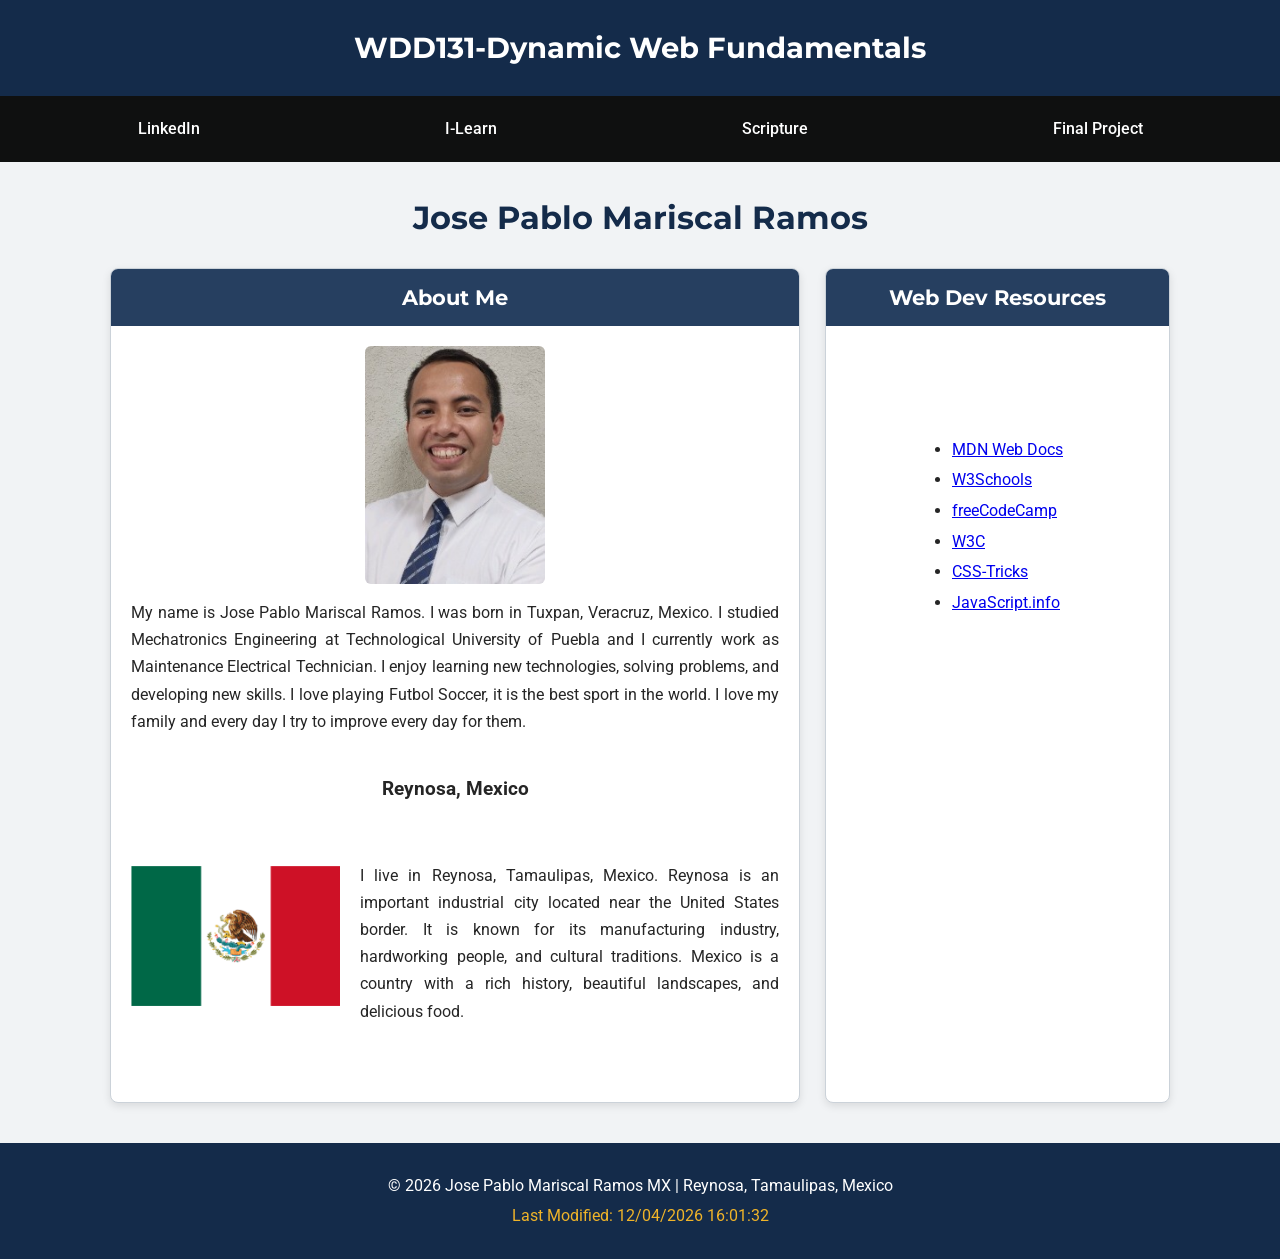
<file: index.html>
<!DOCTYPE html>
<html lang="en">
<head>
    <meta charset="UTF-8">
    <meta name="viewport" content="width=device-width, initial-scale=1.0">
    <title>WDD131-Dynamic Web Fundamentals-Jose Pablo Mariscal</title>
    <meta name="description" content="WDD 131 – Dynamic Web Fundamentals. Jose Pablo Mariscal Ramos. This page contains information about me, my interests, my hometown, and my web development learning journey.">
    <meta name="author" content="Jose Pablo Mariscal Ramos">
    <link rel="preconnect" href="https://fonts.googleapis.com">
    <link rel="preconnect" href="https://fonts.gstatic.com" crossorigin>
    <link href="https://fonts.googleapis.com/css2?family=Roboto:wght@400;500;700&family=Montserrat:wght@400;600;700&display=swap" rel="stylesheet">
    <link rel="stylesheet" href="styles/base.css">
    <script src="scripts/getdates.js" defer></script>
</head>

<body>

    <header>
        <span id="current-course">WDD131-Dynamic Web Fundamentals</span>
        <nav>
            <a href="https://www.linkedin.com/in/jpmariscal52/" target="_blank">LinkedIn</a>
            <a href="https://byupw.instructure.com/" target="_blank">I-Learn</a>
            <a href="https://www.churchofjesuschrist.org/study/scriptures/bofm/ether/12?lang=eng&id=p27#p27" target="_blank">Scripture</a>
            <a href="#">Final Project</a>
        </nav>
    </header>

    <main>
        <h1>Jose Pablo Mariscal Ramos</h1>

        <div class="cards-container">

            <section class="card">
                <h2>About Me</h2>

                <div class="self-content">
                    <img src="images/profile.jpeg" alt="Profile picture of Jose Pablo">

                    <p>
                        My name is Jose Pablo Mariscal Ramos. I was born in
                        Tuxpan, Veracruz, Mexico. I studied Mechatronics
                        Engineering at Technological University of Puebla 
                        and I currently work as Maintenance Electrical Technician. 
                        I enjoy learning new technologies,
                        solving problems, and developing new skills.
                        I love playing Futbol Soccer, it is the best sport in the world.
                        I love my family and every day I try to improve every day for them.
                    </p>
                </div>
                <div class="self-content">
                    <h3>Reynosa, Mexico</h3>
                    <div id="location-info">
                        <img src="images/mexicoflag.png" alt="Landscape representing Mexico">
                        <p>
                            I live in Reynosa, Tamaulipas, Mexico. Reynosa
                            is an important industrial city located near
                            the United States border. It is known for its
                            manufacturing industry, hardworking people,
                            and cultural traditions. Mexico is a country
                            with a rich history, beautiful landscapes,
                            and delicious food.
                        </p>     
                    </div>
                   
                </div>
            </section>

            <section class="card">
                <h2>Web Dev Resources</h2>

                <div class="web-resources">
                    <ul>
                        <li><a href="https://developer.mozilla.org/" target="_blank">MDN Web Docs</a></li>
                        <li><a href="https://www.w3schools.com/" target="_blank">W3Schools</a></li>
                        <li><a href="https://www.freecodecamp.org/" target="_blank">freeCodeCamp</a></li>
                        <li><a href="https://www.w3.org/" target="_blank">W3C</a></li>
                        <li><a href="https://css-tricks.com/" target="_blank">CSS-Tricks</a></li>
                        <li><a href="https://javascript.info/" target="_blank">JavaScript.info</a></li>
                    </ul>
                  
                </div>
            </section>

        </div>
    </main>

    <footer>
        <p>
            &copy; <span id="currentyear"></span>
            Jose Pablo Mariscal Ramos MX | Reynosa, Tamaulipas, Mexico
        </p>

        <p id="lastModified"></p>
    </footer>

</body>
</html>
</file>
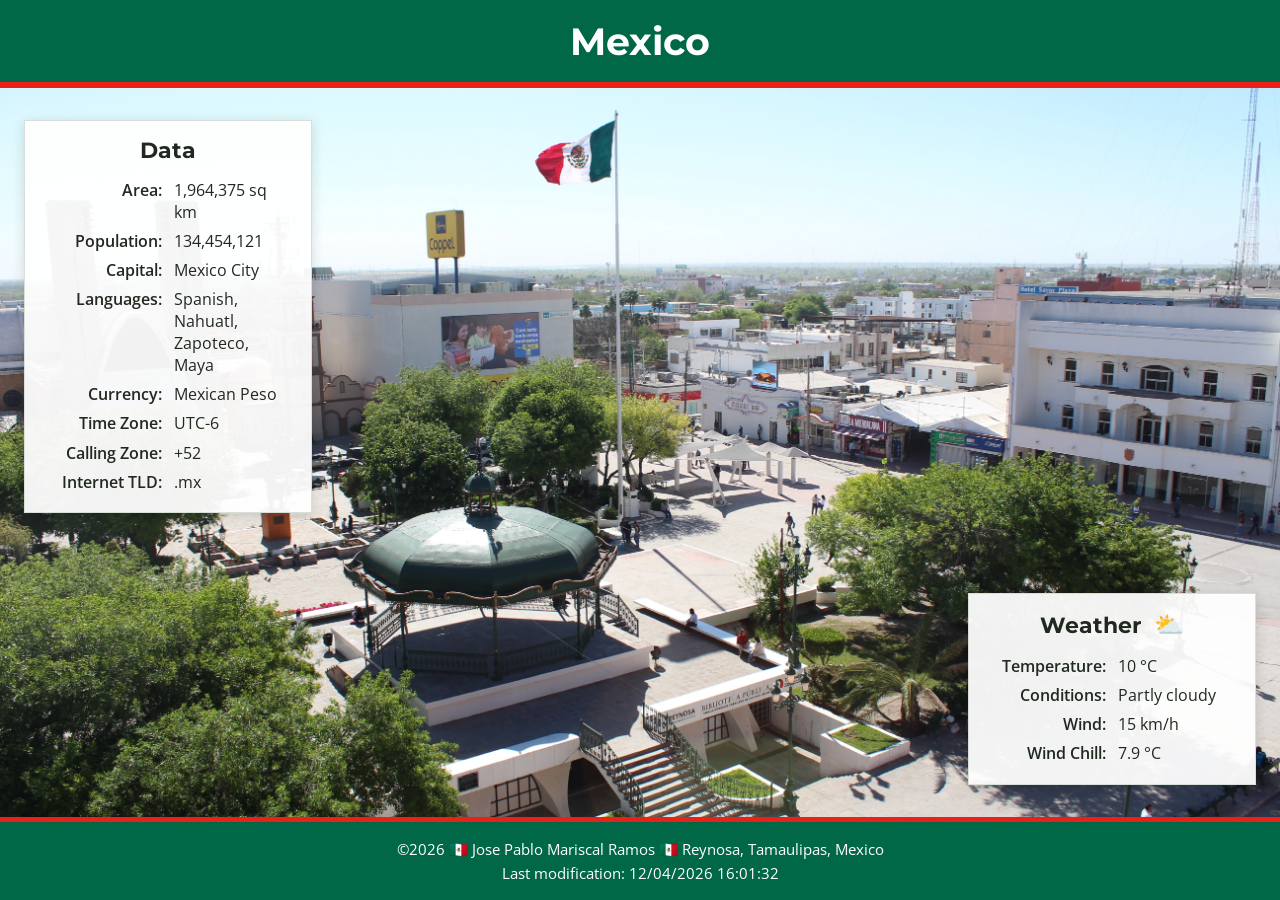
<file: place.html>
<!DOCTYPE html>
<html lang="en">
<head>
    <meta charset="UTF-8">
    <meta name="viewport" content="width=device-width, initial-scale=1.0">
    <meta name="description" content="Discover my incredible country Mexico.">
    <meta name="author" content="Your Name">
    <title>Mexico | Country Page</title>
    <link rel="preconnect" href="https://fonts.googleapis.com">
    <link rel="preconnect" href="https://fonts.gstatic.com" crossorigin>
    <link href="https://fonts.googleapis.com/css2?family=Montserrat:wght@400;600;700;800&family=Open+Sans:wght@400;600&display=swap" rel="stylesheet">
    <link rel="stylesheet" href="styles/place.css">
    <script src="scripts/place.js" defer></script>
</head>
<body>
    <header class="site-header">
        <h1>Mexico</h1>
    </header>

    <main>
        <section class="hero" aria-label="Scenery of Mexico">
                <picture class="hero-picture">
                    <source srcset="images/Reynosa-large.webp" media="(min-width: 1000px)">
                    <source srcset="images/Reynosa.webp" media="(min-width: 550px)">
                    <img src="images/Reynosa.webp" alt="View of Reynosa, Tamaulipas, Mexico" width="400" height="200">
                </picture>

            <section class="info-card data-card" aria-labelledby="data-title">
                <h2 id="data-title">Data</h2>
                <dl>
                    <div><dt>Area:</dt><dd>1,964,375 sq km</dd></div>
                    <div><dt>Population:</dt><dd>134,454,121</dd></div>
                    <div><dt>Capital:</dt><dd>Mexico City</dd></div>
                    <div><dt>Languages:</dt><dd>Spanish, Nahuatl, Zapoteco, Maya</dd></div>
                    <div><dt>Currency:</dt><dd>Mexican Peso</dd></div>
                    <div><dt>Time Zone:</dt><dd>UTC-6</dd></div>
                    <div><dt>Calling Zone:</dt><dd>+52</dd></div>
                    <div><dt>Internet TLD:</dt><dd>.mx</dd></div>
                </dl>
            </section>

            <section class="info-card weather-card" aria-labelledby="weather-title">
                <h2 id="weather-title">Weather</h2>
                <img class="weather-icon" src="images/weather.svg" alt="Partly cloudy" width="48" height="48">
                <dl class="weather-details">
                    <div><dt>Temperature:</dt><dd><span id="temperature">10</span> °C</dd></div>
                    <div><dt>Conditions:</dt><dd>Partly cloudy</dd></div>
                    <div><dt>Wind:</dt><dd><span id="wind-speed">15</span> km/h</dd></div>
                    <div><dt>Wind Chill:</dt><dd id="wind-chill">N/A</dd></div>
                </dl>
            </section>
        </section>
    </main>

    <footer class="site-footer">
        <p>&copy;<span id="current-year"></span> 🇲🇽 Jose Pablo Mariscal Ramos 🇲🇽 Reynosa, Tamaulipas, Mexico</p>
        <p>Last modification: <span id="last-modified"></span></p>
    </footer>
</body>
</html>
</file>
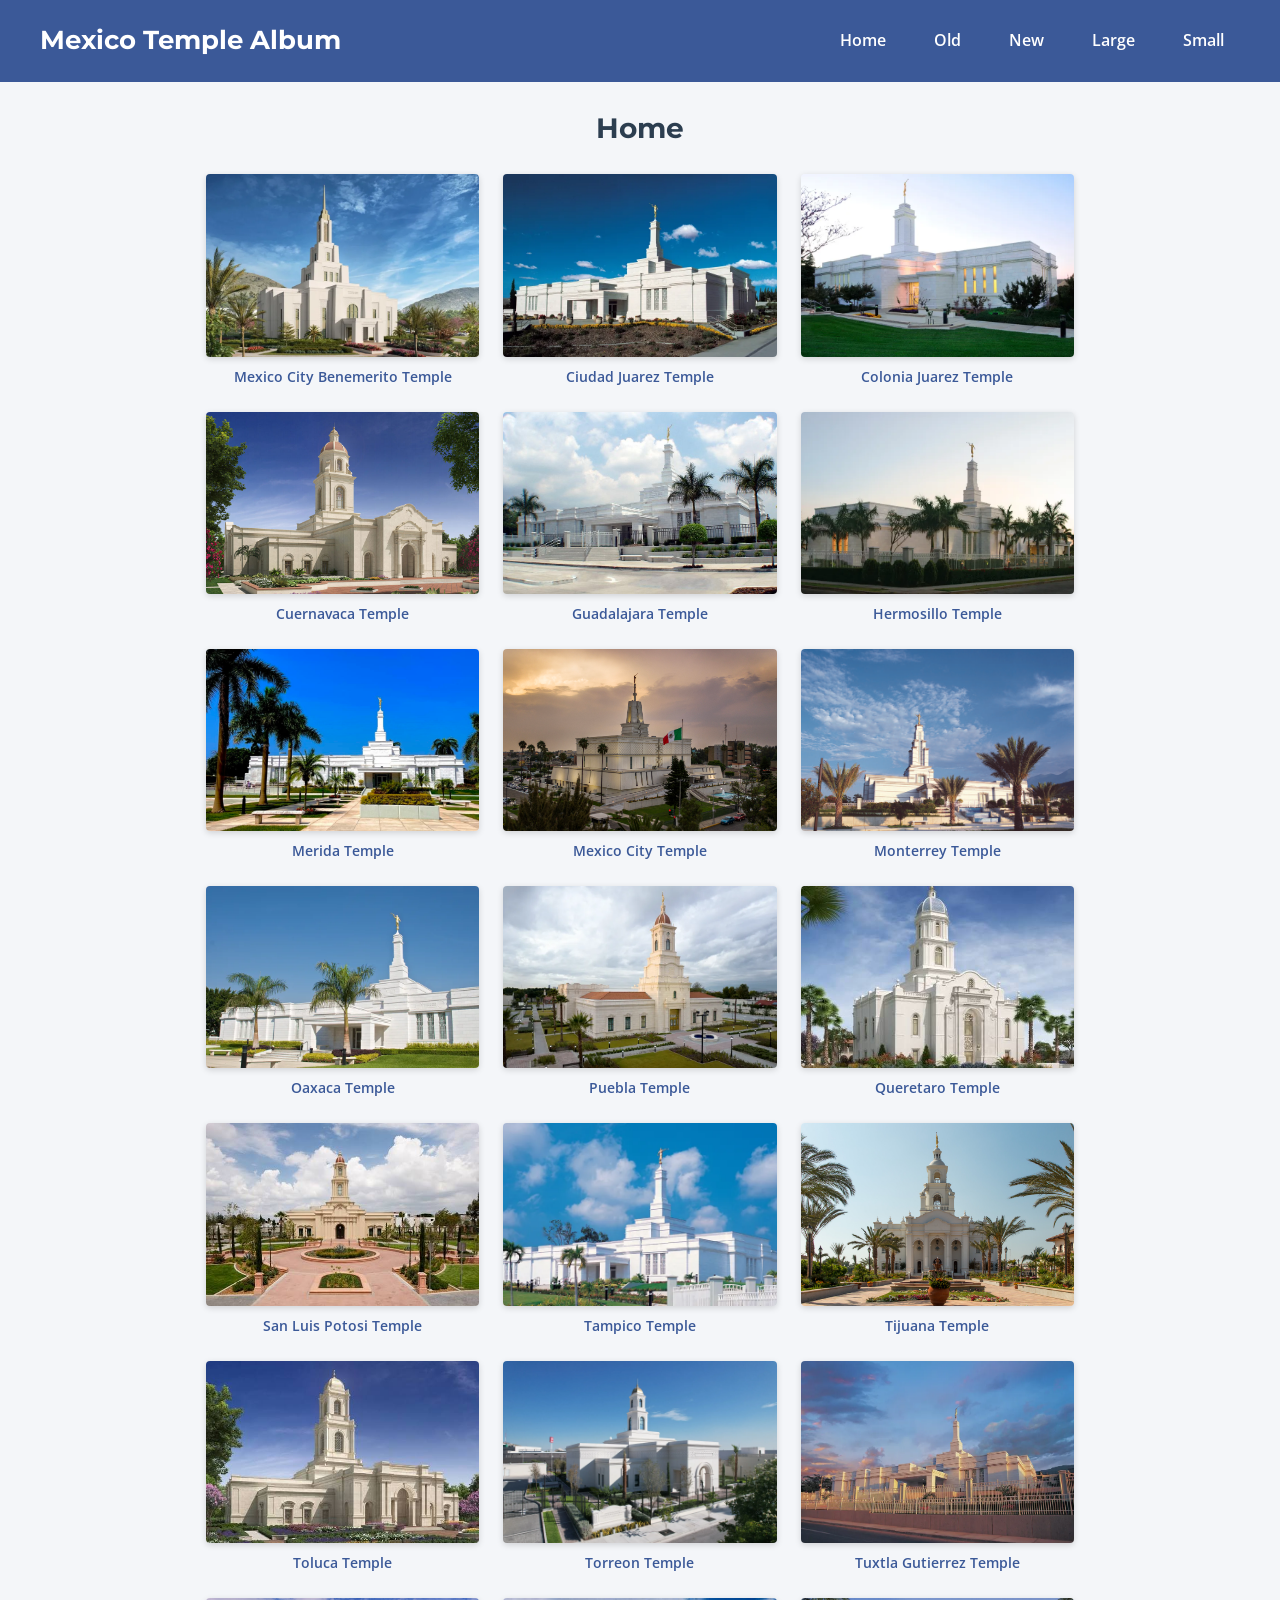
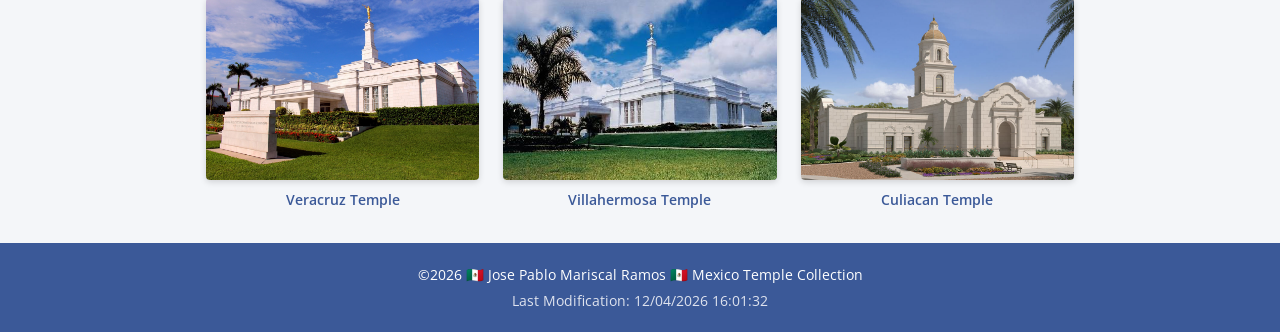
<file: temples.html>
<!DOCTYPE html>
<html lang="en">
<head>
    <meta charset="UTF-8">
    <meta name="viewport" content="width=device-width, initial-scale=1.0">
    <title>WDD131 - Mexico Temple Album </title>
    <meta name="description" content="Mexico Temple Album Dynamic Website ">
    <meta name="author" content="Jose Pablo Mariscal Ramos">
    <link rel="preconnect" href="https://fonts.googleapis.com">
    <link rel="preconnect" href="https://fonts.gstatic.com" crossorigin>
    <link href="https://fonts.googleapis.com/css2?family=Montserrat:wght@600;700&family=Open+Sans:wght@400;600&display=swap" rel="stylesheet">
    <link rel="stylesheet" href="styles/temples.css">
    <link rel="stylesheet" href="styles/temples-large.css">
    <script src="scripts/temples.js" defer></script>
</head>
<body>
    <header>
        <div class="header-top">
            <span class="site-title">Mexico Temple Album</span>
            <button id="menu" aria-label="Toggle Navigation Menu"></button>
        </div>
        <nav class="navigation">
            <a href="#" class="active">Home</a>
            <a href="#">Old</a>
            <a href="#">New</a>
            <a href="#">Large</a>
            <a href="#">Small</a>
        </nav>
    </header>

    <main>
        <h1>Home</h1>
        <div class="gallery">
            <figure>
                <img src="images/benemerito-temple.webp" alt="Mexico City Benemerito Temple">
                <figcaption>Mexico City Benemerito Temple</figcaption>
            </figure>
            <figure>
                <img src="images/ciudadjuarez-temple.webp" alt="Ciudad Juarez Temple">
                <figcaption>Ciudad Juarez Temple</figcaption>
            </figure> 
            <figure>
                <img src="images/coloniajuarez-temple.webp" alt="Colonia Juarez Temple">
                <figcaption>Colonia Juarez Temple</figcaption>
            </figure>
            <figure>
                <img src="images/cuernavaca-temple.jpg" alt="Cuernavaca Temple">
                <figcaption>Cuernavaca Temple</figcaption>
            </figure>
            <figure>
                <img src="images/guadalajara-temple.jpg" alt="Guadalajara Temple">
                <figcaption>Guadalajara Temple</figcaption>
            </figure> 
            <figure>
                <img src="images/hermosillo-temple.webp" alt="Hermosillo Temple">
                <figcaption>Hermosillo Temple</figcaption>
            </figure> 
            <figure>
                <img src="images/merida-temple.jpg" alt="Merida Temple">
                <figcaption>Merida Temple</figcaption>
            </figure>                      
            <figure>
                <img src="images/mexico-temple.jpg" alt="Mexico City Temple">
                <figcaption>Mexico City Temple</figcaption>
            </figure>
            <figure>
                <img src="images/monterrey-temple.jpg" alt="Monterrey Temple">
                <figcaption>Monterrey Temple</figcaption>
            </figure>
            <figure>
                <img src="images/oaxaca-temple.webp" alt="Oaxaca Temple">
                <figcaption>Oaxaca Temple</figcaption>
            </figure>
            <figure>
                <img src="images/puebla-temple.webp" alt="Puebla Temple">
                <figcaption>Puebla Temple</figcaption>
            </figure>
            <figure>
                <img src="images/queretaro-temple.jpg" alt="Queretaro Temple">
                <figcaption>Queretaro Temple</figcaption>
            </figure>
            <figure>
                <img src="images/sanluispotosi-temple.jpg" alt="San Luis Potosi Temple">
                <figcaption>San Luis Potosi Temple</figcaption>
            </figure>
            <figure>
                <img src="images/tampico-temple.webp" alt="Tampico Temple">
                <figcaption>Tampico Temple</figcaption>
            </figure>
            <figure>
                <img src="images/tijuana-temple.jpg" alt="Tijuana Temple">
                <figcaption>Tijuana Temple</figcaption>
            </figure>
            <figure>
                <img src="images/toluca-temple.jpg" alt="Toluca Temple">
                <figcaption>Toluca Temple</figcaption>
            </figure>
            <figure>
                <img src="images/torreon-temple.webp" alt="Torreon Temple">
                <figcaption>Torreon Temple</figcaption>
            </figure>
            <figure>
                <img src="images/tuxtlagutierrez-temple.webp" alt="Tuxtla Gutierrez Temple">
                <figcaption>Tuxtla Gutierrez Temple</figcaption>
            </figure>
            <figure>
                <img src="images/veracruz-temple.jpg" alt="Veracruz Temple">
                <figcaption>Veracruz Temple</figcaption>
            </figure>
            <figure>
                <img src="images/villahermosa-temple.jpg" alt="Villahermosa Temple">
                <figcaption>Villahermosa Temple</figcaption>
            </figure>
            <figure>
                <img src="images/culiacan-temple.jpg" alt="Culiacan">
                <figcaption>Culiacan Temple</figcaption>
            </figure>
        </div>
    </main>

    <footer>
        <p>&copy;<span id="currentyear"></span> 🇲🇽 Jose Pablo Mariscal Ramos 🇲🇽 Mexico Temple Collection</p>
        <p id="lastModified"></p>
    </footer>
</body>
</html>
</file>
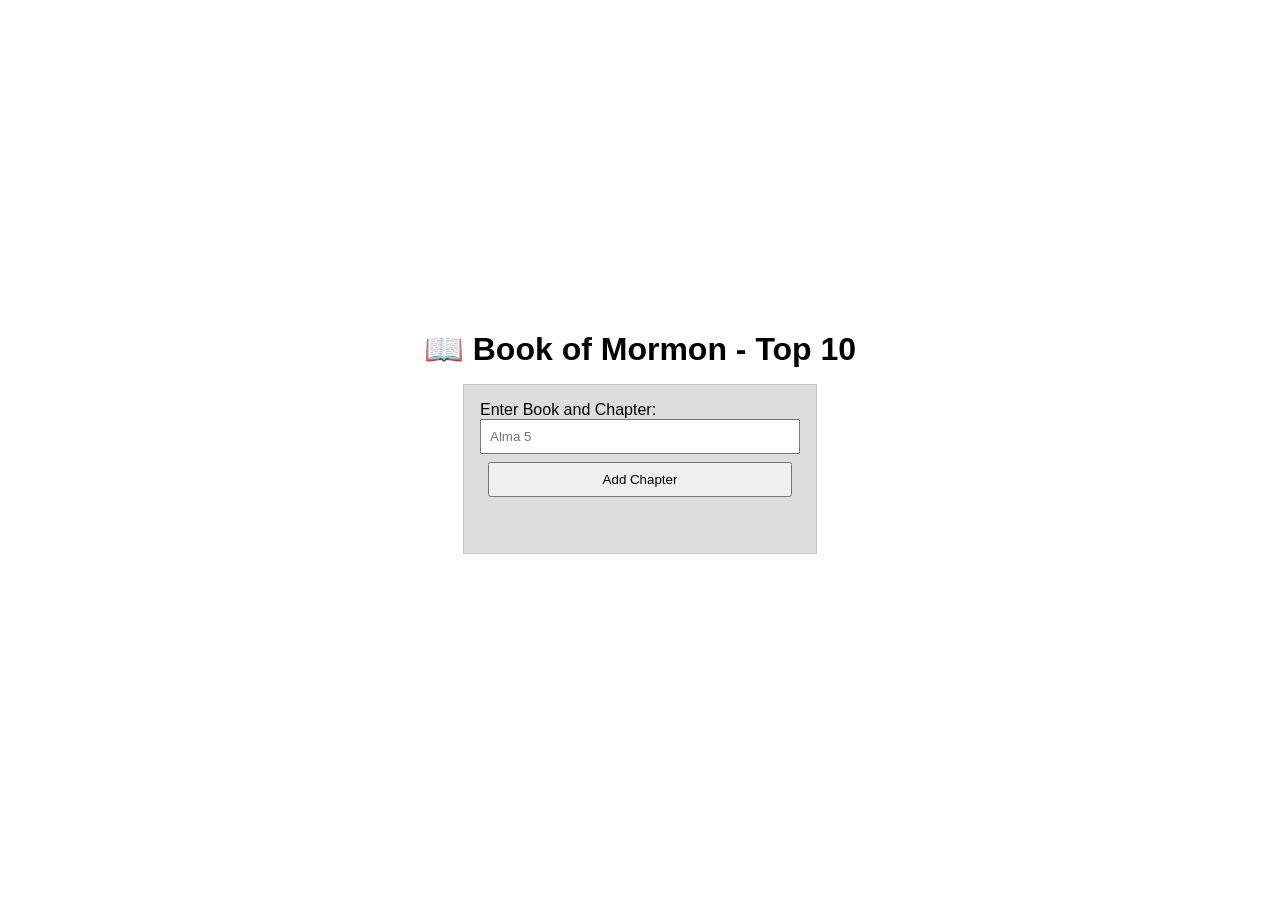
<file: week02/bom.html>
<!DOCTYPE html>
<html lang="en">
<head>
    <meta charset="UTF-8">
    <meta name="viewport" content="width=device-width, initial-scale=1.0">
    <title>Document</title>
    <link rel="stylesheet" href="styles/bom.css">
    <script src="scripts/bom.js" defer></script>
</head>
<body>
    <h1 id="title">📖 Book of Mormon - Top 10</h1>
    <main>
        <label for="favchap">Enter Book and Chapter: </label>
        <input type="text" id="favchap" placeholder="Alma 5">
        <button type="submit">Add Chapter</button>
        <ul id="list"></ul>
    </main>
</body>
</html>
</file>
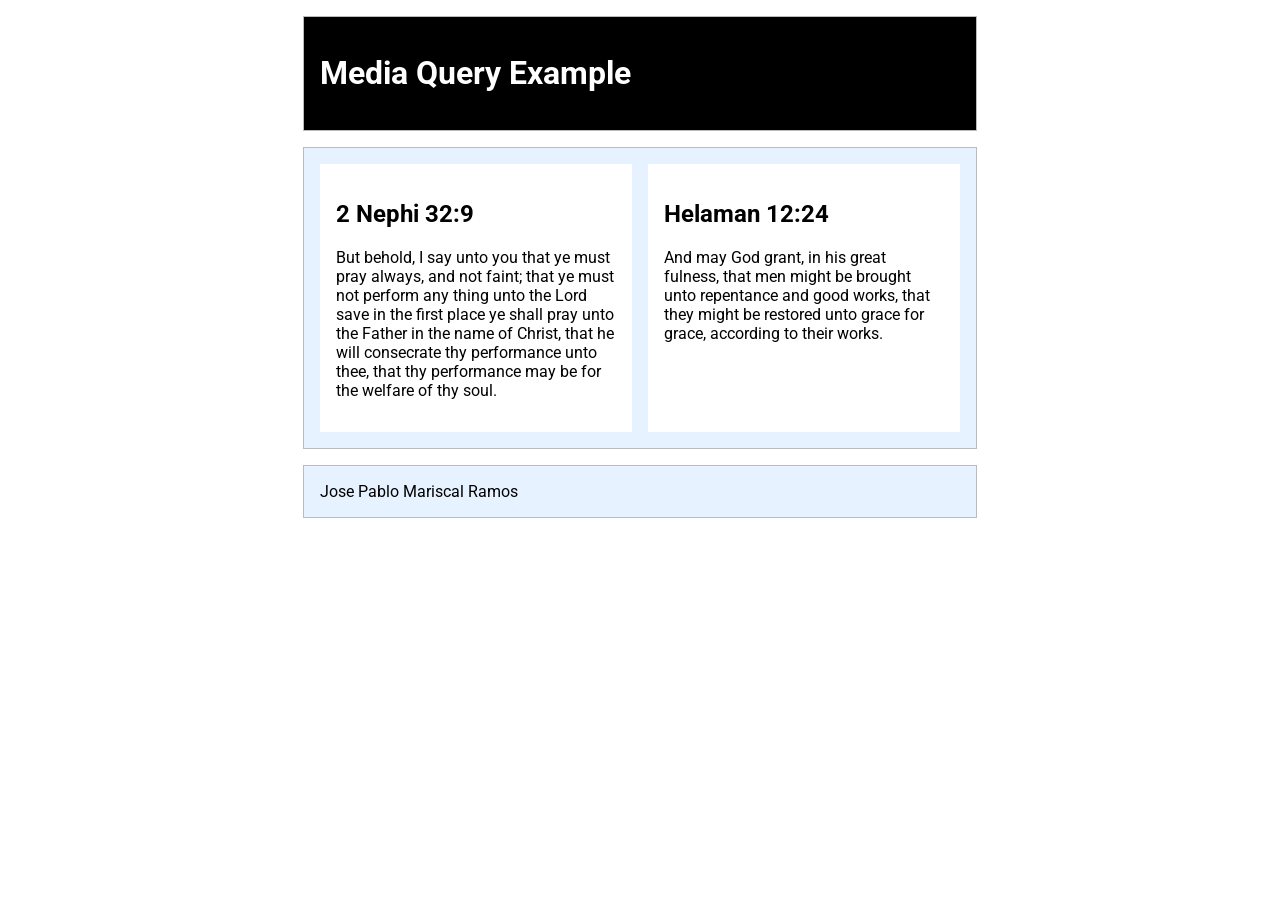
<file: week02/media-query.html>
<!DOCTYPE html>
<html lang="en">
<head>
    <meta charset="UTF-8">
    <meta name="viewport" content="width=device-width, initial-scale=1.0">
    <title>WDD 131 - Media Query Example</title>
    <meta name="description" content="Media Query learning activity example page">
    <meta name="author" content="Jose Pablo Mariscal Ramos">
    <link rel="preconnect" href="https://fonts.googleapis.com">
    <link rel="preconnect" href="https://fonts.gstatic.com" crossorigin>
    <link href="https://fonts.googleapis.com/css2?family=Roboto&display=swap" rel="stylesheet">
    <link rel="stylesheet" href="styles/media-query.css">
    <link rel="stylesheet" href="styles/media-query-large.css">
</head>
<body>
    <header>
        <h1>Media Query Example</h1>
    </header>
    <main>
        <section>
            <h2>2 Nephi 32:9</h2>
            <p>
                But behold, I say unto you that ye must pray always, and not faint; 
                that ye must not perform any thing unto the Lord save in the first 
                place ye shall pray unto the Father in the name of Christ, that he will 
                consecrate thy performance unto thee, that thy performance may be for the welfare of thy soul.
            </p>
        </section>
        <section>
            <h2>Helaman 12:24</h2>
            <p>
                And may God grant, in his great fulness, that men might be brought unto repentance and good works, 
                that they might be restored unto grace for grace, according to their works.
            </p>
        </section>
    </main>
    <footer>
        Jose Pablo Mariscal Ramos
    </footer>
</body>
</html>
</file>
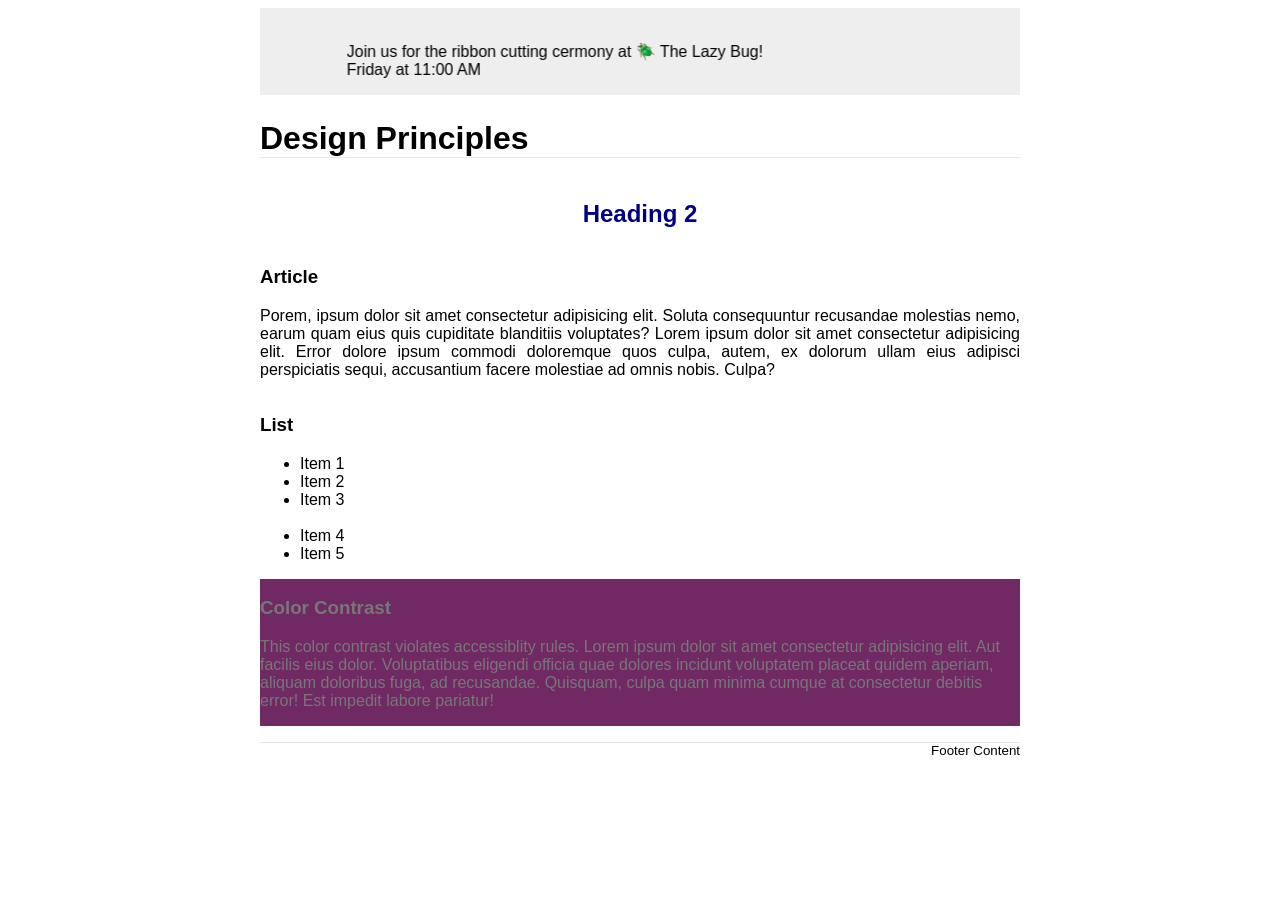
<file: week03/design-failed.html>
<!DOCTYPE html>
<html lang="en">
<head>
    <meta charset="UTF-8">
    <meta name="viewport" content="width=device-width, initial-scale=1.0">
    <title>Document</title>
    <link rel="stylesheet" href="styles/design-failed.css">
</head>
<body>
    <header>
	<marquee behavior="alternate" direction="right"><br>Join us for the ribbon cutting cermony at 🪲 The Lazy Bug!<br>Friday at 11:00 AM</marquee>
	<h1>Design Principles</h1>
</header>
<main>
	<h2>Heading 2</h2>
	<section>
		<h3>Article</h3>
		<article>
			<p> Porem, ipsum dolor sit amet consectetur adipisicing elit. Soluta consequuntur recusandae molestias nemo, earum quam eius quis cupiditate blanditiis voluptates? Lorem ipsum dolor sit amet consectetur adipisicing elit. Error dolore ipsum commodi doloremque quos culpa, autem, ex dolorum ullam eius adipisci perspiciatis sequi, accusantium facere molestiae ad omnis nobis. Culpa?</p>
		</article>
	</section>
	<section>
		<h3>List</h3>
		<ul>
			<li>Item 1</li>
			<li>Item 2</li>
			<li>Item 3<br><br></li>
			<li>Item 4</li>
			<li>Item 5</li>
		</ul>
	</section>
	<div class="callout">
		<h3>Color Contrast</h3>
		<p>This color contrast violates accessiblity rules. Lorem ipsum dolor sit amet consectetur adipisicing elit. Aut facilis eius dolor. Voluptatibus eligendi officia quae dolores incidunt voluptatem placeat quidem aperiam, aliquam doloribus fuga, ad recusandae. Quisquam, culpa quam minima cumque at consectetur debitis error! Est impedit labore pariatur!</p>
	</div>
</main>
<footer>
	Footer Content
</footer>
</body>
</html>
</file>
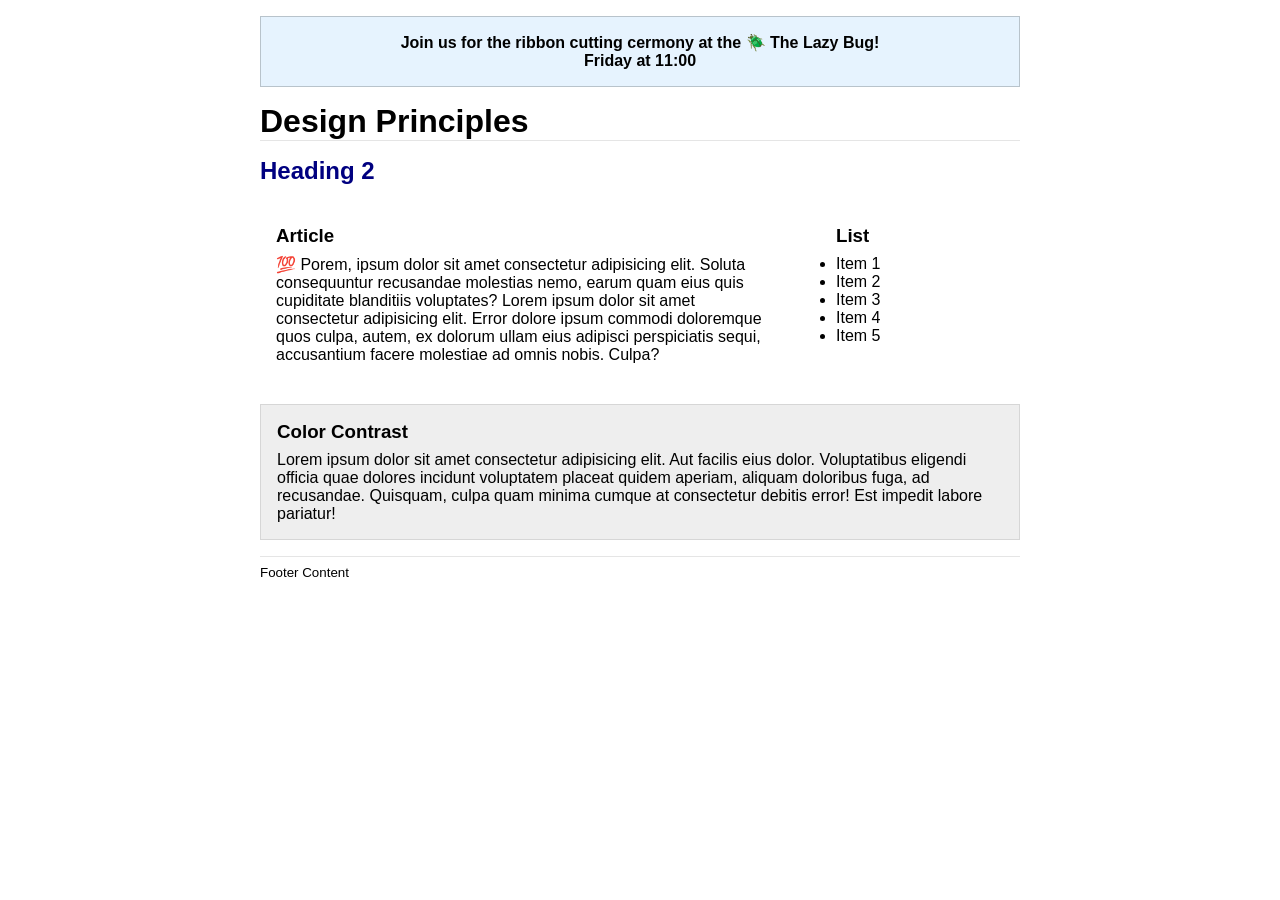
<file: week03/design.html>
<!DOCTYPE html>
<html lang="en">
<head>
	<meta charset="UTF-8">
	<meta name="viewport" content="width=device-width, initial-scale=1.0">
	<title>Document</title>
	<link rel="stylesheet" href="styles/design.css">
</head>
<body>
	<header>
	<div class="banner">Join us for the ribbon cutting cermony at the 🪲 The Lazy Bug!<br>Friday at 11:00</div>
	<h1>Design Principles</h1>
</header>
	<main>
		<h2>Heading 2</h2>
		<section>
			<h3>Article</h3>
			<article>
				<p>💯 Porem, ipsum dolor sit amet consectetur adipisicing elit. Soluta consequuntur recusandae molestias nemo, earum quam eius quis cupiditate blanditiis voluptates? Lorem ipsum dolor sit amet consectetur adipisicing elit. Error dolore ipsum commodi doloremque quos culpa, autem, ex dolorum ullam eius adipisci perspiciatis sequi, accusantium facere molestiae ad omnis nobis. Culpa?</p>
			</article>
		</section>
		<section>
			<h3>List</h3>
			<ul>
				<li>Item 1</li>
				<li>Item 2</li>
				<li>Item 3</li>
				<li>Item 4</li>
				<li>Item 5</li>
			</ul>
		</section>
		<div class="callout">
			<h3>Color Contrast</h3>
			<p>Lorem ipsum dolor sit amet consectetur adipisicing elit. Aut facilis eius dolor. Voluptatibus eligendi officia quae dolores incidunt voluptatem placeat quidem aperiam, aliquam doloribus fuga, ad recusandae. Quisquam, culpa quam minima cumque at consectetur debitis error! Est impedit labore pariatur!</p>
		</div>
	</main>
<footer>
	Footer Content
</footer>
</body>
</html>
</file>
<file: styles/base.css>
* {
    margin: 0;
    padding: 0;
    box-sizing: border-box;
}

body {
    font-family: 'Roboto', sans-serif;
    background-color: #f1f3f5;
    color: #252525;
    line-height: 1.6;
}

header {
    background-color: #142b4a;
    color: white;
    text-align: center;
}

#current-course {
    display: block;
    padding: 25px 10px;
    font-family: 'Montserrat', sans-serif;
    font-size: 1.8rem;
    font-weight: 700;
}

nav {
    display: flex;
    justify-content: space-around;
    align-items: center;
    background-color: #0f1010;
    padding: 15px;
}

nav a {
    color: white;
    text-decoration: none;
    font-weight: 500;
    padding: 5px 15px;
    transition: background-color 0.3s, color 0.3s;
}

nav a:hover {
    background-color: #f0b429;
    color: #142b4a;
    text-decoration: underline;
}

main {
    max-width: 1100px;
    margin: 30px auto;
    padding: 0 20px;
}

h1 {
    font-family: 'Montserrat', sans-serif;
    text-align: center;
    color: #142b4a;
    margin-bottom: 25px;
    font-size: 2rem;
}

.cards-container {
    display: grid;
    grid-template-columns: 2fr 1fr;
    gap: 25px;
}

h3 {
    text-align: center;
}

.card {
    background-color: white;
    border: 1px solid #cbd2d9;
    border-radius: 8px;
    overflow: hidden;
    box-shadow: 0 3px 8px rgba(0, 0, 0, 0.1);
}

.card h2 {
    background-color: #263f60;
    color: white;
    text-align: center;
    padding: 12px;
    font-family: 'Montserrat', sans-serif;
    font-size: 1.3rem;
}

.self-content {
    padding: 20px;
}

.self-content img {
    display: block;
    width: 180px;
    height: auto;
    border-radius: 6px;
    margin: 0 auto 15px;
}

.self-content p {
    text-align: justify;
    line-height: 1.7;
}

#location-info{
    display: grid;
    grid-template-columns: 1fr 2fr;
    align-items: center;
    gap: 20px;
}

#location-info img{
    grid-column: 1 / 2;
    width: 100%;
    height: auto;
}

#location-info p {
    grid-column: 2 / 3;
}

.web-resources {
    display: flex;
    justify-content: center;
    align-items: center;
    height: 400px;
}

.web-resources ul {
    list-style-type: disc;
    text-align: left;
    padding-left: 20px;
}

.web-resources li {
    margin: 5px 0;
}

.web-resources a {
    color: #0000ee;
}

footer {
    background-color: #142b4a;
    color: white;
    text-align: center;
    padding: 25px 15px;
    margin-top: 40px;
}

footer p {
    margin: 5px 0;
}

#lastModified {
    color: #f0b429;
}

@media screen and (max-width: 700px) {

    nav {
        flex-direction: column;
        gap: 10px;
    }

    #course-title {
        font-size: 1.3rem;
    }

    .cards-container {
        grid-template-columns: 1fr;
    }

    h1 {
        font-size: 1.5rem;
    }

}
</file>
<file: styles/place.css>
:root {
    --color-primary: #006847;
    --color-secondary: #eb2019;
    --color-accent: #f4d35e;
    --color-text: #202820;
    --color-surface: rgba(255, 255, 255, 0.94);
    --color-border: #d8ded8;
    --font-heading: "Montserrat", sans-serif;
    --font-body: "Open Sans", sans-serif;
}

* {
    box-sizing: border-box;
}

body {
    margin: 0;
    min-height: 100vh;
    display: flex;
    flex-direction: column;
    color: var(--color-text);
    background: #f4f7f2;
    font-family: var(--font-body);
}

main {
    flex: 1;
}

.site-header {
    display: flex;
    justify-content: center;
    align-items: center;
    min-height: 5.5rem;
    padding: 1rem;
    color: white;
    background: var(--color-primary);
    border-bottom: 0.4rem solid var(--color-secondary);
    text-align: center;
}

.site-header h1 {
    margin: 0;
    font-family: var(--font-heading);
    font-size: clamp(1.6rem, 4vw, 2.4rem);
}

.hero {
    position: relative;
    width: 100%;
}

.hero-picture,
.hero-picture img {
    display: block;
    width: 100%;
}

#data-title, #weather-title {
    color: var(--color-text);
}

.hero-picture img {
    height: 25rem;
    object-fit: cover;
    object-position: center;
}

.info-card {
    padding: 1rem 1.25rem;
    background: var(--color-surface);
    border: 1px solid var(--color-border);
    box-shadow: 0 3px 12px rgba(0, 0, 0, 0.14);
}

.info-card h2 {
    margin: 0 0 0.8rem;
    color: var(--color-primary);
    font-family: var(--font-heading);
    font-size: 1.35rem;
    text-align: center;
}

dl {
    margin: 0;
}

.info-card dl div,
.weather-details div {
    display: grid;
    grid-template-columns: 1fr 1fr;
    gap: 0.75rem;
    padding: 0.22rem 0;
}

dt {
    font-weight: 600;
    text-align: right;
}

dd {
    margin: 0;
}

.weather-icon {
    display: block;
    width: 48px;
    height: 48px;
    margin: 0 auto 0.5rem;
}

.weather-card h2::after {
    content: "";
}

.site-footer {
    padding: 0.8rem 1rem;
    color: white;
    background: var(--color-primary);
    border-top: 0.35rem solid var(--color-secondary);
    text-align: center;
    font-size: 0.85rem;
}

.site-footer p {
    margin: 0.25rem;
}


@media (max-width: 699px) {
    .hero-picture img {
        height: 24rem;
        object-position: center;
    }

    .info-card {
        margin: 1rem auto;
        width: min(92%, 32rem);
    }

    .weather-card {
        margin-bottom: 1rem;
    }
}

@media (min-width: 700px) {
    .hero-picture img {
        height: max(81vh, 40rem);
        object-fit: cover;
    }


    .info-card {
        position: absolute;
        width: min(18rem, 25%);
    }

    .data-card {
        top: 2rem;
        left: 1.5rem;
    }

    .weather-card {
        right: 1.5rem;
        bottom: 2rem;
    }

    .weather-icon {
        display: none;
    }

    .weather-card h2::after {
        content: " ⛅";
        display: inline;
        font-size: 1.5rem;
        margin-left: 0.35rem;
    }

    .site-footer {
        font-size: 0.95rem;
    }

}
</file>
<file: styles/temples.css>
* {
    margin: 0;
    padding: 0;
    box-sizing: border-box;
}

body {
    font-family: 'Open Sans', sans-serif;
    background-color: #f4f6f9;
    color: #2c3e50;
    line-height: 1.6;
}

header {
    background-color: #3b5998; /* Azul suave principal */
    color: #ffffff;
    padding: 1rem 1.5rem;
}

.header-top {
    display: flex;
    justify-content: space-between;
    align-items: center;
}

.site-title {
    font-family: 'Montserrat', sans-serif;
    font-size: 1.6rem;
    font-weight: 700;
}

#menu {
    background: none;
    border: none;
    color: #ffffff;
    font-size: 2rem;
    cursor: pointer;
    line-height: 1;
}

#menu::before {
    content: "≡";
}

#menu.open::before {
    content: "✕";
    font-size: 1.6rem;
}

.navigation {
    display: none;
    flex-direction: column;
    margin-top: 1rem;
    gap: 0.25rem;
}

.navigation.open {
    display: flex;
}

.navigation a {
    color: #ffffff;
    text-decoration: none;
    padding: 0.75rem 1rem;
    text-align: center;
    font-weight: 600;
    border-radius: 4px;
    transition: background-color 0.3s ease, color 0.3s ease;
}

.navigation a:hover,
.navigation a:focus {
    background-color: #8b9dc3;
    color: #1d2d50;
}

main {
    max-width: 900px;
    margin: 1.5rem auto;
    padding: 0 1rem;
}

h1 {
    font-family: 'Montserrat', sans-serif;
    text-align: center;
    margin-bottom: 1.5rem;
    font-size: 1.75rem;
    color: #2c3e50;
}

.gallery {
    display: grid;
    grid-template-columns: 1fr;
    gap: 1.5rem;
}

figure {
    display: flex;
    flex-direction: column;
    align-items: center;
}

figure img {
    width: 100%;
    height: auto;
    aspect-ratio: 3 / 2;
    object-fit: cover;
    border-radius: 4px;
    box-shadow: 0 2px 6px rgba(0, 0, 0, 0.15);
}

figcaption {
    margin-top: 0.5rem;
    font-size: 0.9rem;
    color: #3b5998;
    font-weight: 600;
    text-align: center;
}

footer {
    background-color: #3b5998;
    color: #ffffff;
    text-align: center;
    padding: 1.25rem 1rem;
    margin-top: 2rem;
    font-size: 0.9rem;
}

footer p:last-child {
    color: #dfe3ee;
    font-size: 0.85rem;
    margin-top: 0.25rem;
}
</file>
<file: styles/temples-large.css>
@media screen and (min-width: 768px) {
    header {
        display: flex;
        justify-content: space-between;
        align-items: center;
        padding: 1.25rem 2.5rem;
    }

    #menu {
        display: none;
    }

    .navigation {
        display: flex;
        flex-direction: row;
        margin-top: 0;
        gap: 1rem;
    }

    .navigation a {
        padding: 0.5rem 1rem;
    }

    .gallery {
        grid-template-columns: repeat(3, 1fr);
    }
}
</file>
<file: week02/styles/bom.css>
* {
	margin: 0;
	padding: 0;
}

body {
	height: 100vh;
	display: flex;
	flex-direction: column;
	align-items: center;
	justify-content: center;
	font-family: Acme, Arial, sans-serif;
}

h1 {
	font-size: 1.5rem;
}

main {
	margin: 1rem auto;
	border: 1px solid rgb(0 0 0 / 0.1);
	padding: 1rem;
	background-color: #ddd;
	display: flex;
	flex-direction: column;
}

input,
button {
	padding: 0.5rem;
}

button {
	margin: 0.5rem;
}

.delete {
	width: fit-content;
}

.input {
	display: flex;
	gap: 1rem;
}

.list {
	padding: 0.5rem;
}

ul {
	margin: 1rem;
	list-style: none;
}

li {
	display: flex;
	align-items: center;
	justify-content: space-between;
}

@media only screen and (min-width: 32.5em) {
	h1 {
		font-size: 2rem;
	}

	main {
		width: 320px;
	}
}
</file>
<file: week02/styles/media-query.css>
body {
    font-family: 'Roboto', sans-serif;
}

header, main, footer {
    max-width: 640px;
    margin: 1rem auto;
    border: 1px solid #bbb;
    padding: 1rem;
    background-color: #e6f2ff;
}

main {
    display: grid;
    grid-template-columns: 1fr;
    gap: 1rem;
}

section {
    padding: 1rem;
    background-color: #fff;
}
</file>
<file: week02/styles/media-query-large.css>
@media screen and (min-width: 640px) {
    main {
        grid-template-columns: 1fr 1fr;
    }

    h1{
        color: white;
    }

    header{
        background-color: black;
    }
}
</file>
<file: week03/styles/design-failed.css>
body {
	font-family: Roboto, helvetica, sans-serif;
}

header,
main,
footer {
	max-width: 760px;
	margin: 0 auto;
}

marquee {
	padding: 1rem;
	background-color: #eee;
}

h1 {
	border-bottom: 1px solid rgba(0, 0, 0, 0.1);
}

main {
	display: grid;
}

h2 {
	color: navy;
	text-align: center;
}

article p {
	text-align: justify;
}

.callout {
	color: #777;
	background-color: #702963;
}

footer {
	margin-top: 1rem;
	border-top: 1px solid rgba(0, 0, 0, 0.1);
	font-size: smaller;
	text-align: right;
}
</file>
<file: week03/styles/design.css>
/* Universal Selector */
* {
	box-sizing: border-box;
	margin: 0;
	padding: 0;
}

/* HTML Element Selectors */
body {
	font-family: Roboto, helvetica, sans-serif;
	margin: 1rem;
}

header,
main,
footer {
	max-width: 760px;
	margin: 0 auto;
}

h1 {
	border-bottom: 1px solid rgb(0 0 0 / 0.1);
	margin: 1rem 0;
}

main {
	display: grid;
	grid-template-columns: 1fr 200px;
	grid-gap: 1.5rem;
}

section {
	padding: 1rem;
}

h2 {
	color: navy;
	grid-column: 1/3;
}

h3 {
	margin-bottom: 0.5rem;
}

footer {
	margin-top: 1rem;
	border-top: 1px solid rgb(0 0 0 / 0.1);
	padding: 0.5rem 0;
	font-size: smaller;
}

/* Class Selectors */
.banner {
	border: 1px solid rgb(0 0 0 / 0.2);
	padding: 1rem;
	background-color: rgb(230 243 254 / 1);
	font-weight: 700;
	word-break: break-word;
	text-align: center;
}

.callout {
	border: 1px solid rgb(0 0 0 / 0.1);
	color: #000;
	background-color: #eee;
	grid-column: 1/3;
	padding: 1rem;
}
</file>
